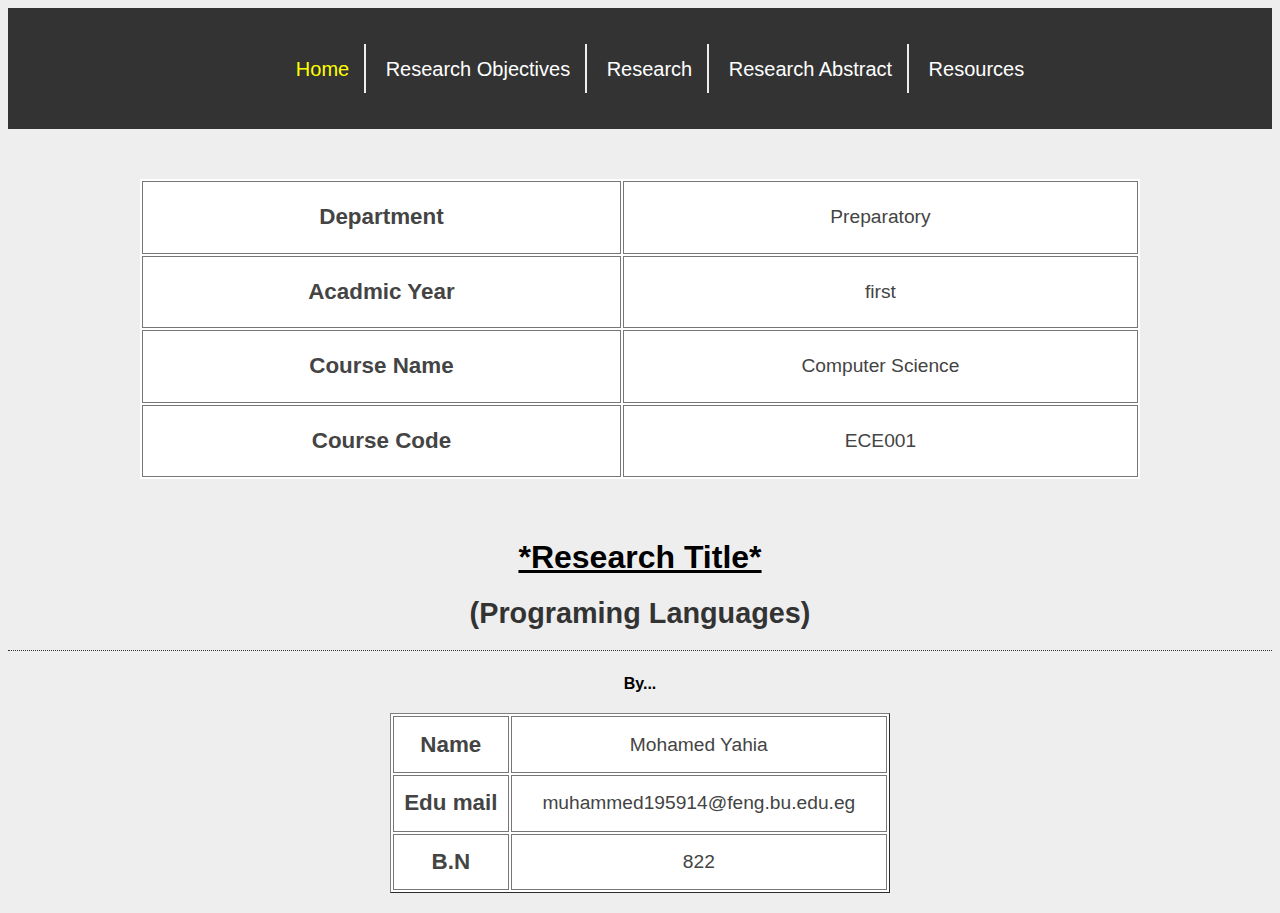
<file: index.html>
<!DOCTYPE html>
<html lang="en">

<head>
    <meta charset="utf-8">
    <meta http-equiv="X-UA-Compatible" content="IE=edge">
    <meta name="viewport" content="width=device-width, initial-scale=1, user-scalable=no">
    <title>Computer Science Research</title>
    <link rel="stylesheet" href="css/Main.css">
    <link href="https://fonts.googleapis.com/css2?family=Roboto&display=swap" rel="stylesheet">
</head>

<body style="font-family: sans-serif">
    <div class="navbar">
        <ul style="list-style: none;">
            <li class="active">
                <a href="index.html">Home</a>
            </li>
            <li>
                <a href="objectives.html">Research Objectives</a>
            </li>
            <li>
                <a href="research.html">Research</a>
            </li>
            <li>
                <a href="abstracrt.html">Research Abstract</a>
            </li>
            <li>
                <a href="resources.html">Resources</a>
            </li>
        </ul>
    </div>

    <table width="1000" height="300" align="center" style="text-align:center" class="first">
        <tr>
            <th>Department</th>
            <td>Preparatory</td>
        </tr>
        <tr>
            <th>Acadmic Year</th>
            <td>first</td>
        </tr>
        <tr>
            <th>Course Name</th>
            <td>Computer Science</td>
        </tr>
        <tr>
            <th>Course Code</th>
            <td>ECE001</td>
        </tr>
    </table>

    <h1 class="title">*Research Title*</h1>
    <h2 class="r-title">(Programing Languages)</h2>

    <span style="text-align: center; display: block; margin: 20px 0; font-weight: bold;">By...</span>
    <table border="1" width="500" height="180" align="center" style="text-align: center;">
        <tr>
            <th>Name</th>
            <td>Mohamed Yahia</td>
        </tr>
        <tr>
            <th>Edu mail</th>
            <td>muhammed195914@feng.bu.edu.eg</td>
        </tr>
        <tr>
            <th>B.N</th>
            <td>822</td>
        </tr>
    </table>

</body>

</html>
</file>
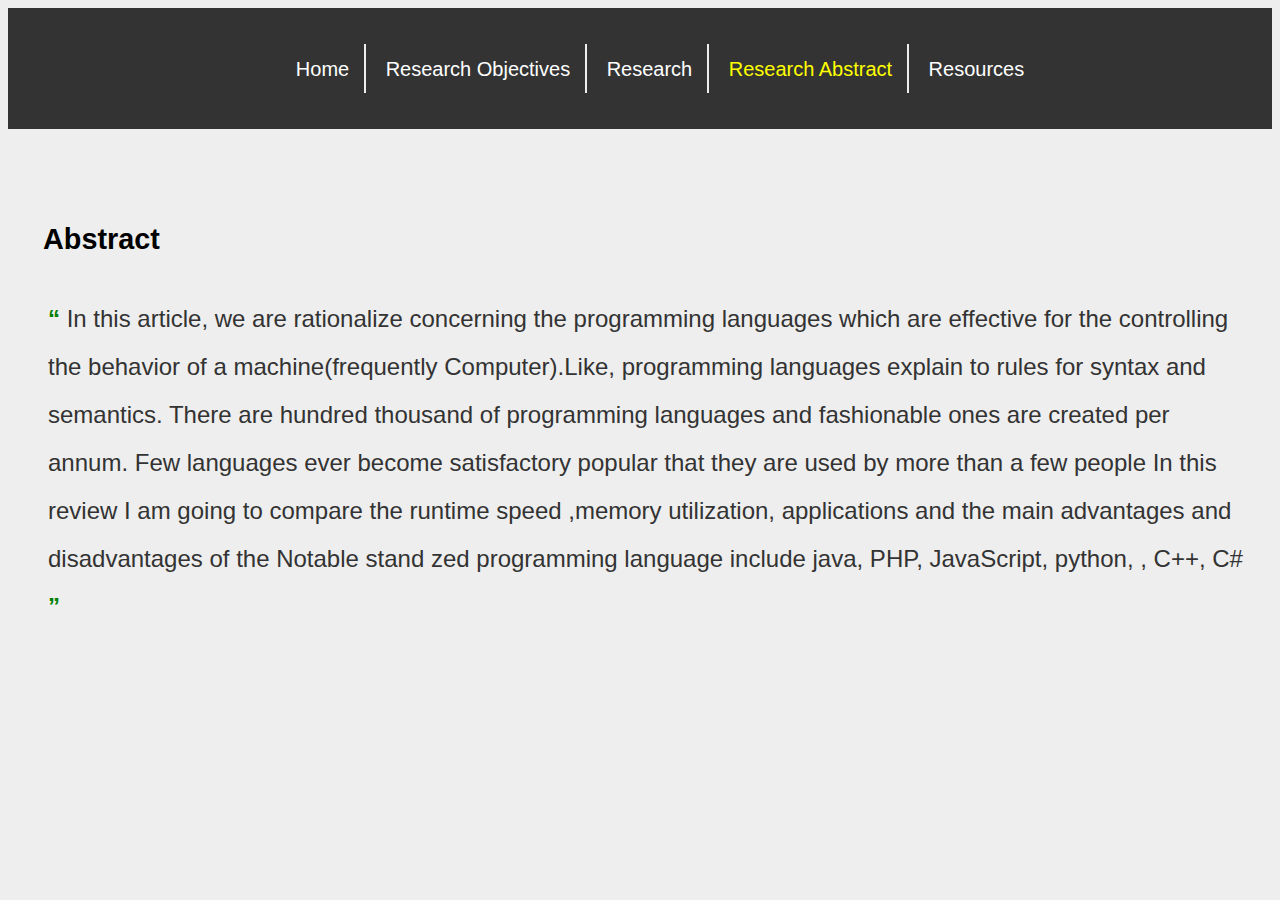
<file: abstracrt.html>
<!DOCTYPE html>
<html lang="en">

<head>
    <meta charset="utf-8">
    <meta http-equiv="X-UA-Compatible" content="IE=edge">
    <meta name="viewport" content="width=device-width, initial-scale=1, user-scalable=no">
    <title>Computer Science Research</title>
    <link href="https://fonts.googleapis.com/css2?family=Roboto&display=swap" rel="stylesheet">
    <link rel="stylesheet" href="css/Main.css">
</head>

<body style="font-family: sans-serif">
    <div class="navbar">
        <ul style="list-style: none;">
            <li>
                <a href="index.html">Home</a>
            </li>
            <li>
                <a href="objectives.html">Research Objectives</a>
            </li>
            <li>
                <a href="research.html">Research</a>
            </li>
            <li class="active">
                <a href="abstracrt.html">Research Abstract</a>
            </li>
            <li>
                <a href="resources.html">Resources</a>
            </li>
        </ul>
    </div>

    <section class="abstract">
        <h2 style="padding: 0 0 15px 15px;">Abstract</h2>
        <p>
            <span style="font-weight: bold; color:green">&#8220;</span>
            In this article, we are rationalize concerning the programming languages which
            are effective for the controlling the behavior of a machine(frequently
            Computer).Like, programming languages explain to rules for syntax and
            semantics. There are hundred thousand of programming languages and fashionable
            ones are created per annum. Few languages ever become satisfactory popular that
            they are used by more than a few people In this review I am going to compare the
            runtime speed ,memory utilization, applications and the main advantages and
            disadvantages of the Notable stand zed programming language include java, PHP,
            JavaScript, python, , C++, C#
            <span style="font-weight: bold; color:green">&#8221;</span>
        </p>
    </section>



</body>

</html>
</file>
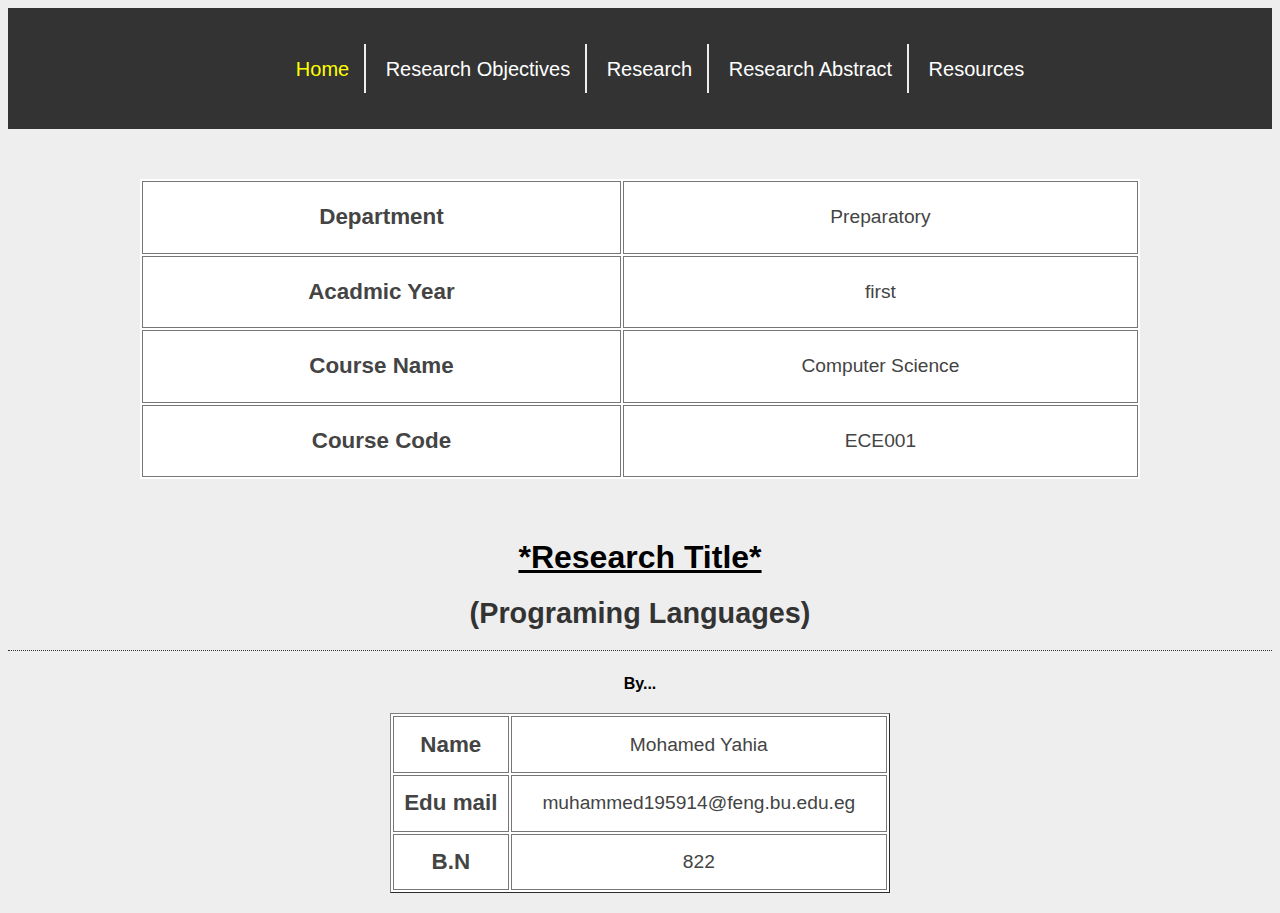
<file: home.html>
<!DOCTYPE html>
<html lang="en">

<head>
    <meta charset="utf-8">
    <meta http-equiv="X-UA-Compatible" content="IE=edge">
    <meta name="viewport" content="width=device-width, initial-scale=1, user-scalable=no">
    <title>Computer Science Research</title>
    <link rel="stylesheet" href="css/Main.css">
    <link href="https://fonts.googleapis.com/css2?family=Roboto&display=swap" rel="stylesheet">
</head>

<body style="font-family: sans-serif">
    <div class="navbar">
        <ul style="list-style: none;">
            <li class="active">
                <a href="home.html">Home</a>
            </li>
            <li>
                <a href="objectives.html">Research Objectives</a>
            </li>
            <li>
                <a href="research.html">Research</a>
            </li>
            <li>
                <a href="abstracrt.html">Research Abstract</a>
            </li>
            <li>
                <a href="resources.html">Resources</a>
            </li>
        </ul>
    </div>

    <table width="1000" height="300" align="center" style="text-align:center" class="first">
        <tr>
            <th>Department</th>
            <td>Preparatory</td>
        </tr>
        <tr>
            <th>Acadmic Year</th>
            <td>first</td>
        </tr>
        <tr>
            <th>Course Name</th>
            <td>Computer Science</td>
        </tr>
        <tr>
            <th>Course Code</th>
            <td>ECE001</td>
        </tr>
    </table>

    <h1 class="title">*Research Title*</h1>
    <h2 class="r-title">(Programing Languages)</h2>

    <span style="text-align: center; display: block; margin: 20px 0; font-weight: bold;">By...</span>
    <table border="1" width="500" height="180" align="center" style="text-align: center;">
        <tr>
            <th>Name</th>
            <td>Mohamed Yahia</td>
        </tr>
        <tr>
            <th>Edu mail</th>
            <td>muhammed195914@feng.bu.edu.eg</td>
        </tr>
        <tr>
            <th>B.N</th>
            <td>822</td>
        </tr>
    </table>

</body>

</html>
</file>
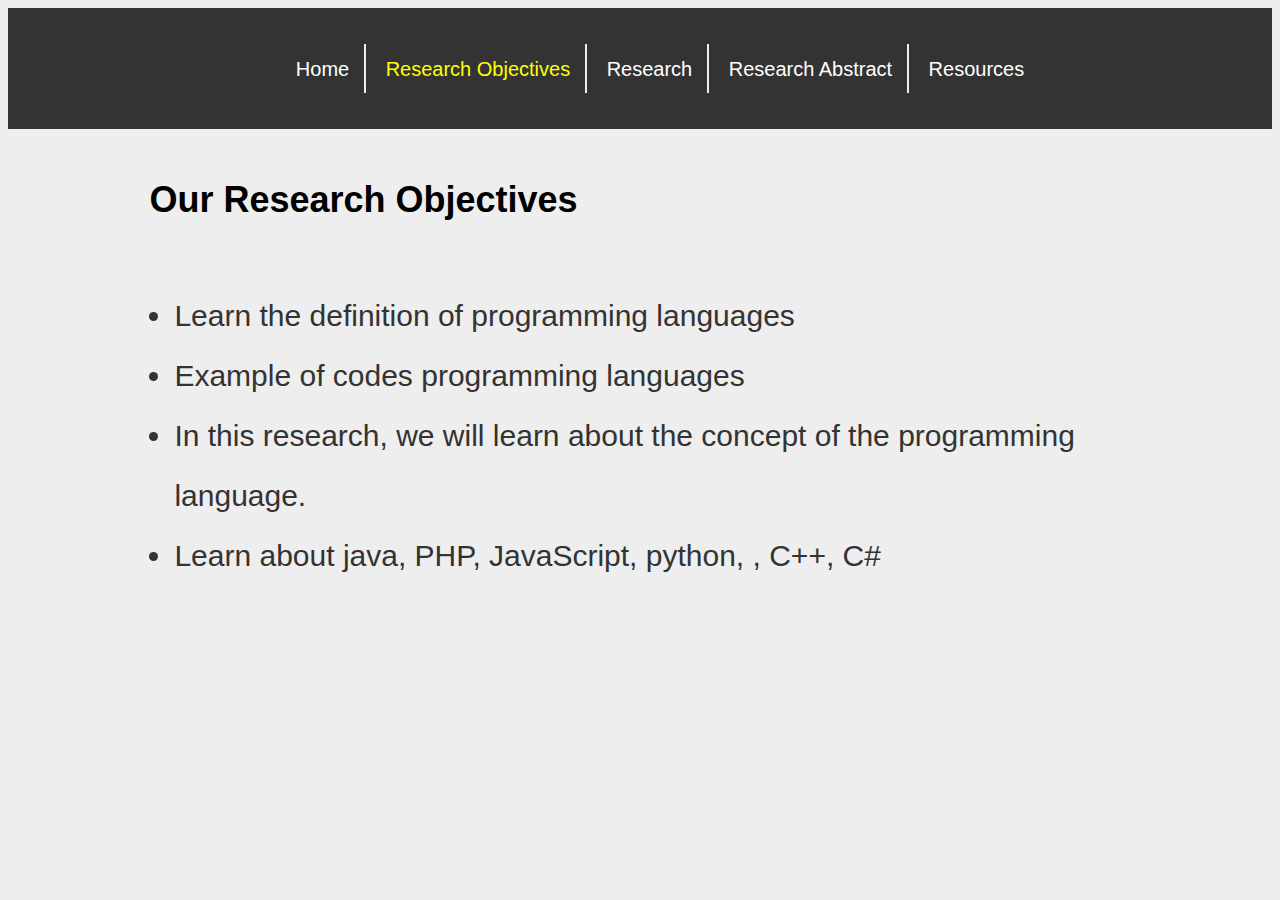
<file: objectives.html>
<!DOCTYPE html>
<html lang="en">

<head>
    <meta charset="utf-8">
    <meta http-equiv="X-UA-Compatible" content="IE=edge">
    <meta name="viewport" content="width=device-width, initial-scale=1, user-scalable=no">
    <title>Computer Science Research</title>
    <link rel="stylesheet" href="css/Main.css">
    <link href="https://fonts.googleapis.com/css2?family=Roboto&display=swap" rel="stylesheet">
</head>

<body style="font-family: sans-serif">
    <div class="navbar">
        <ul style="list-style: none;">
            <li>
                <a href="index.html">Home</a>
            </li>
            <li  class="active">
                <a href="objectives.html">Research Objectives</a>
            </li>
            <li>
                <a href="research.html">Research</a>
            </li>
            <li>
                <a href="abstracrt.html">Research Abstract</a>
            </li>
            <li>
                <a href="resources.html">Resources</a>
            </li>
        </ul>
    </div>

    <div class="objectives">
        <h2 style="padding: 0 0 35px 15px;">Our Research Objectives</h2>
        <ul>
            <li>Learn the definition of programming languages</li>
            <li>Example of codes programming languages</li>
            <li>In this research, we will learn about the concept of the programming language.</li>
            <li>Learn about java, PHP, JavaScript, python, , C++, C#</li>
        </ul>
    </div>

</body>

</html>
</file>
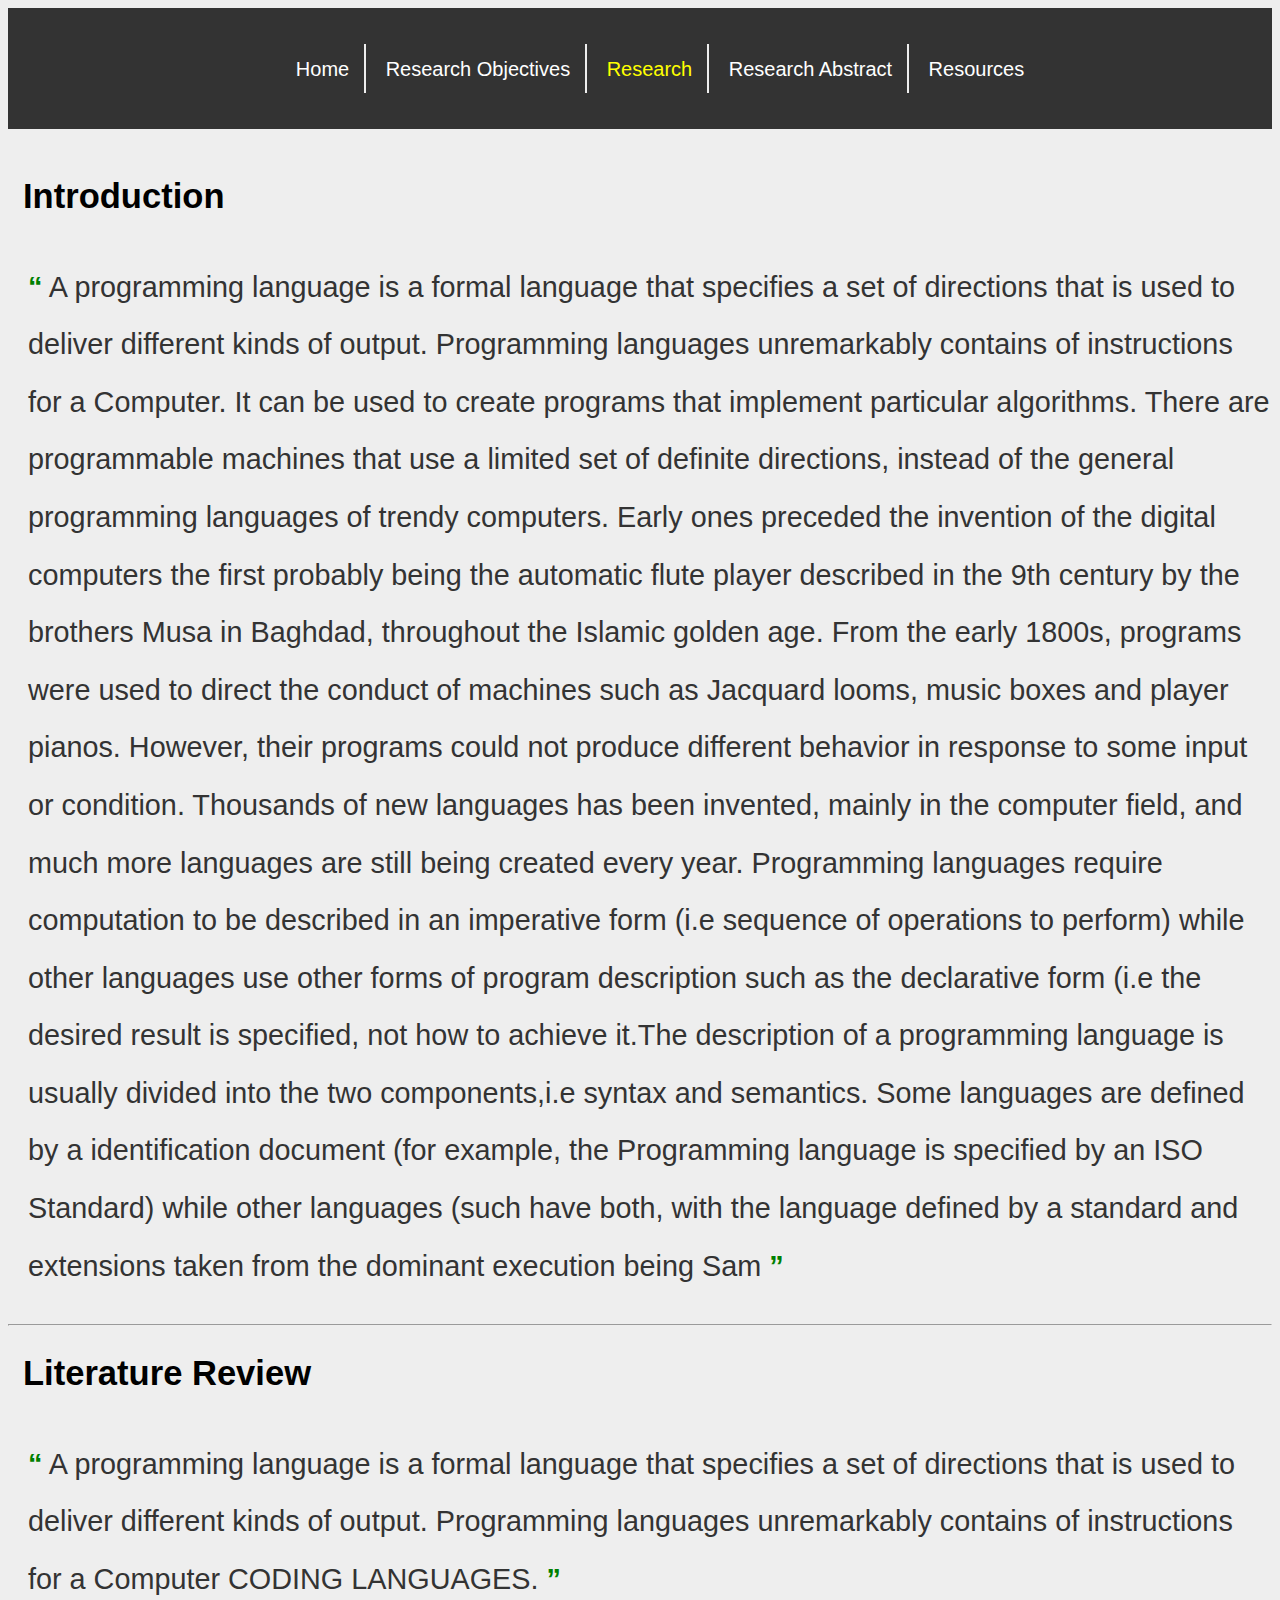
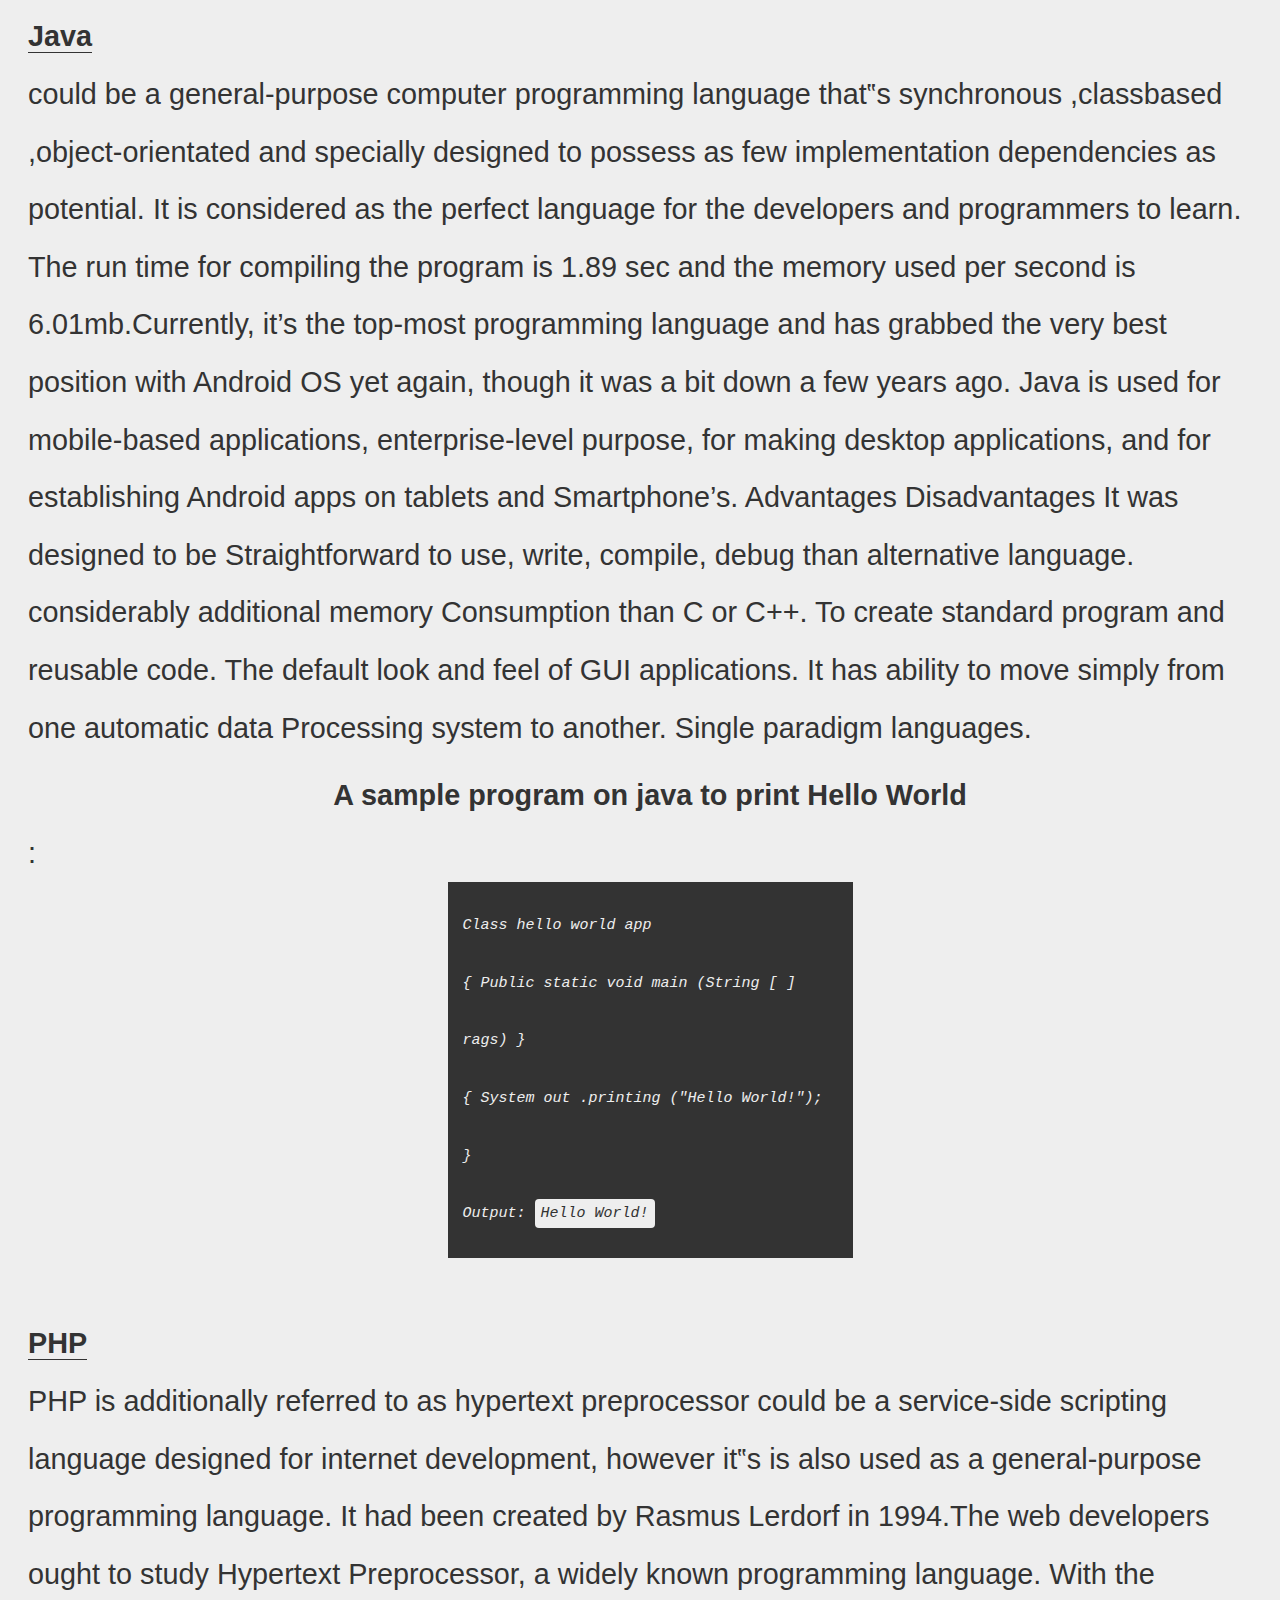
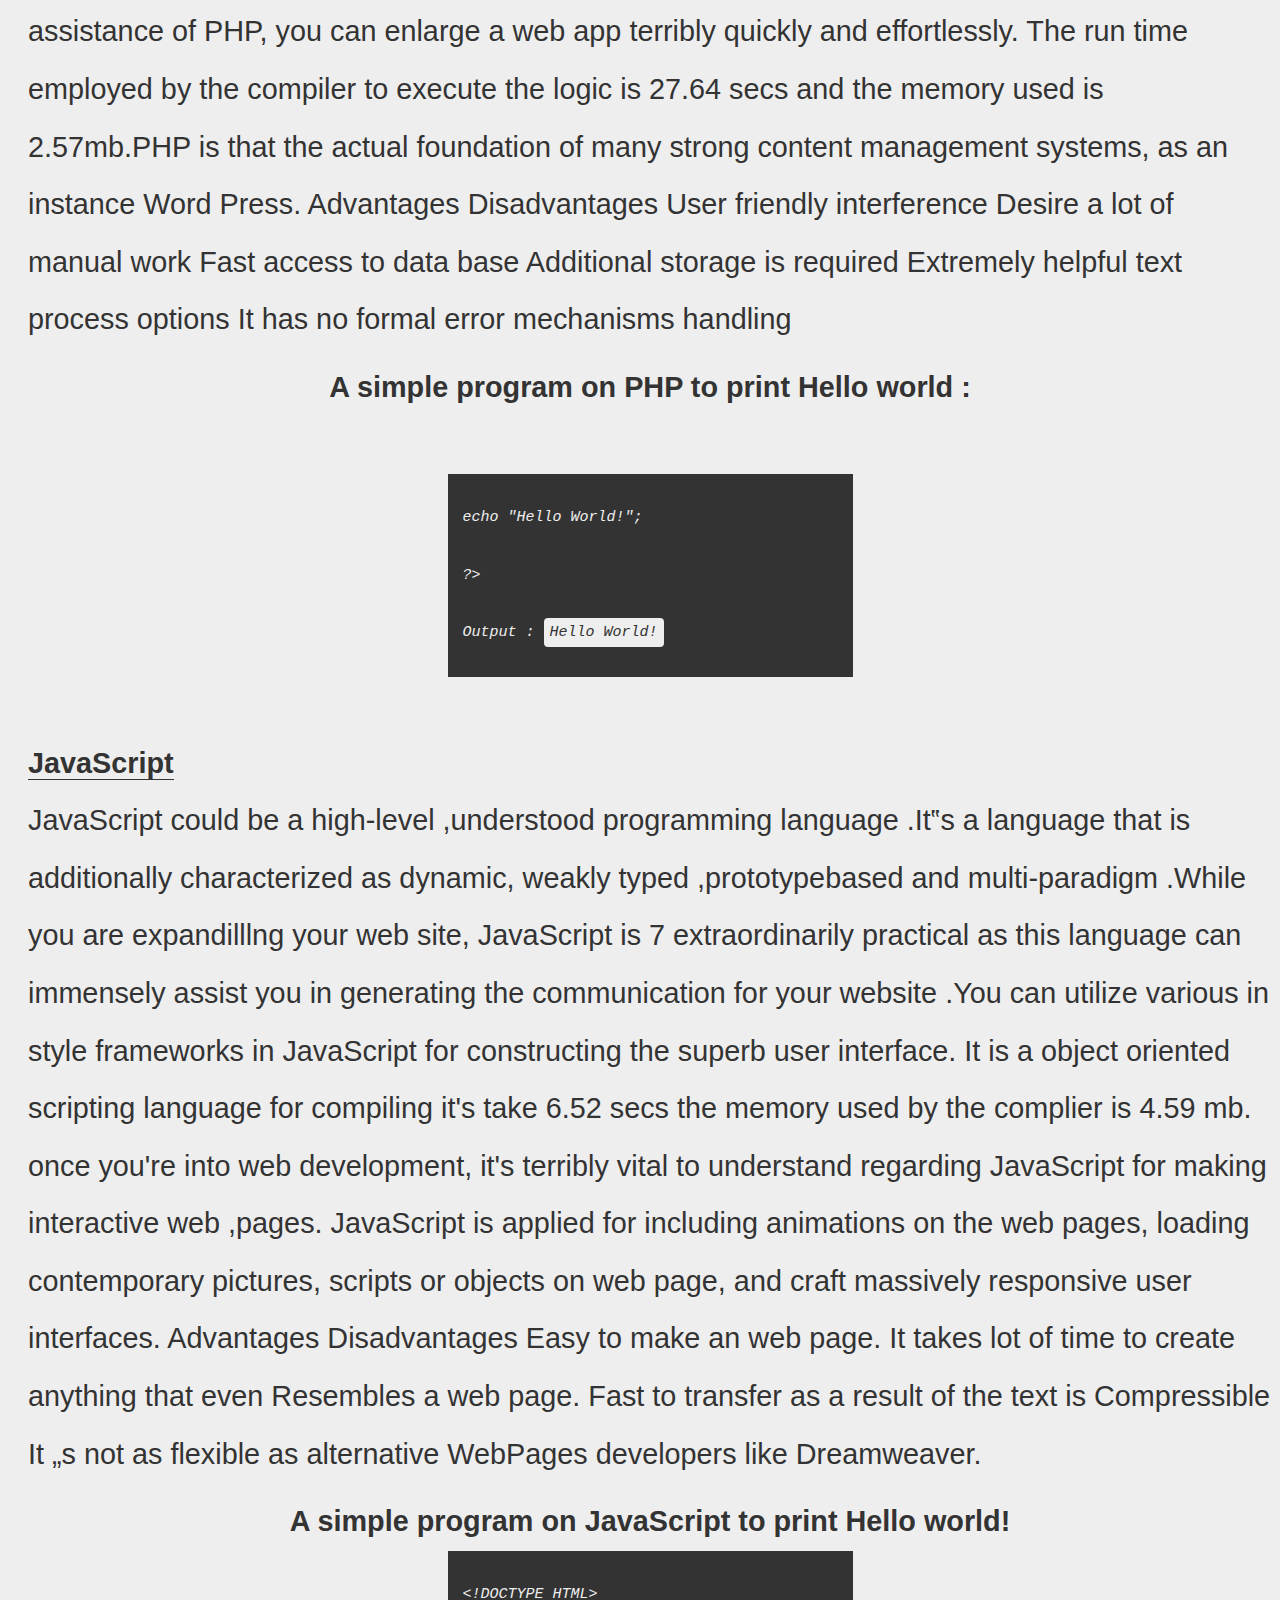
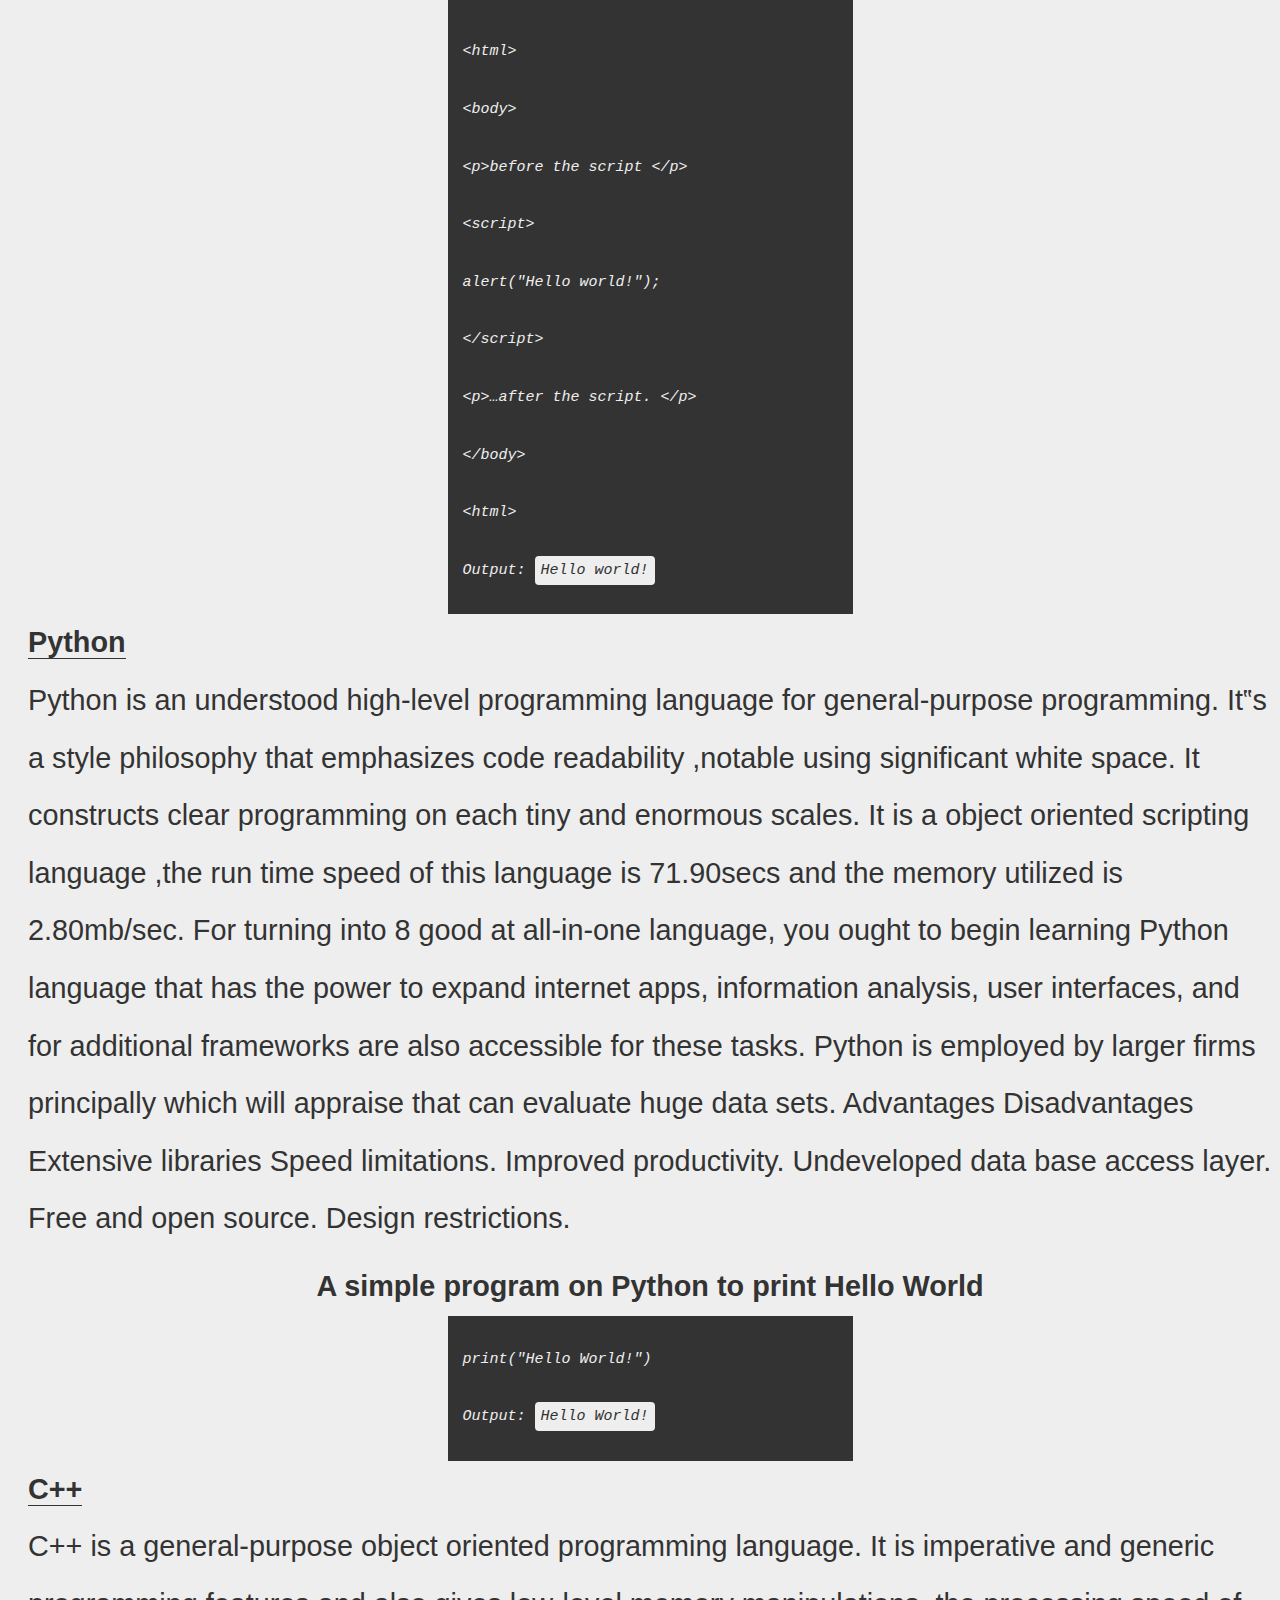
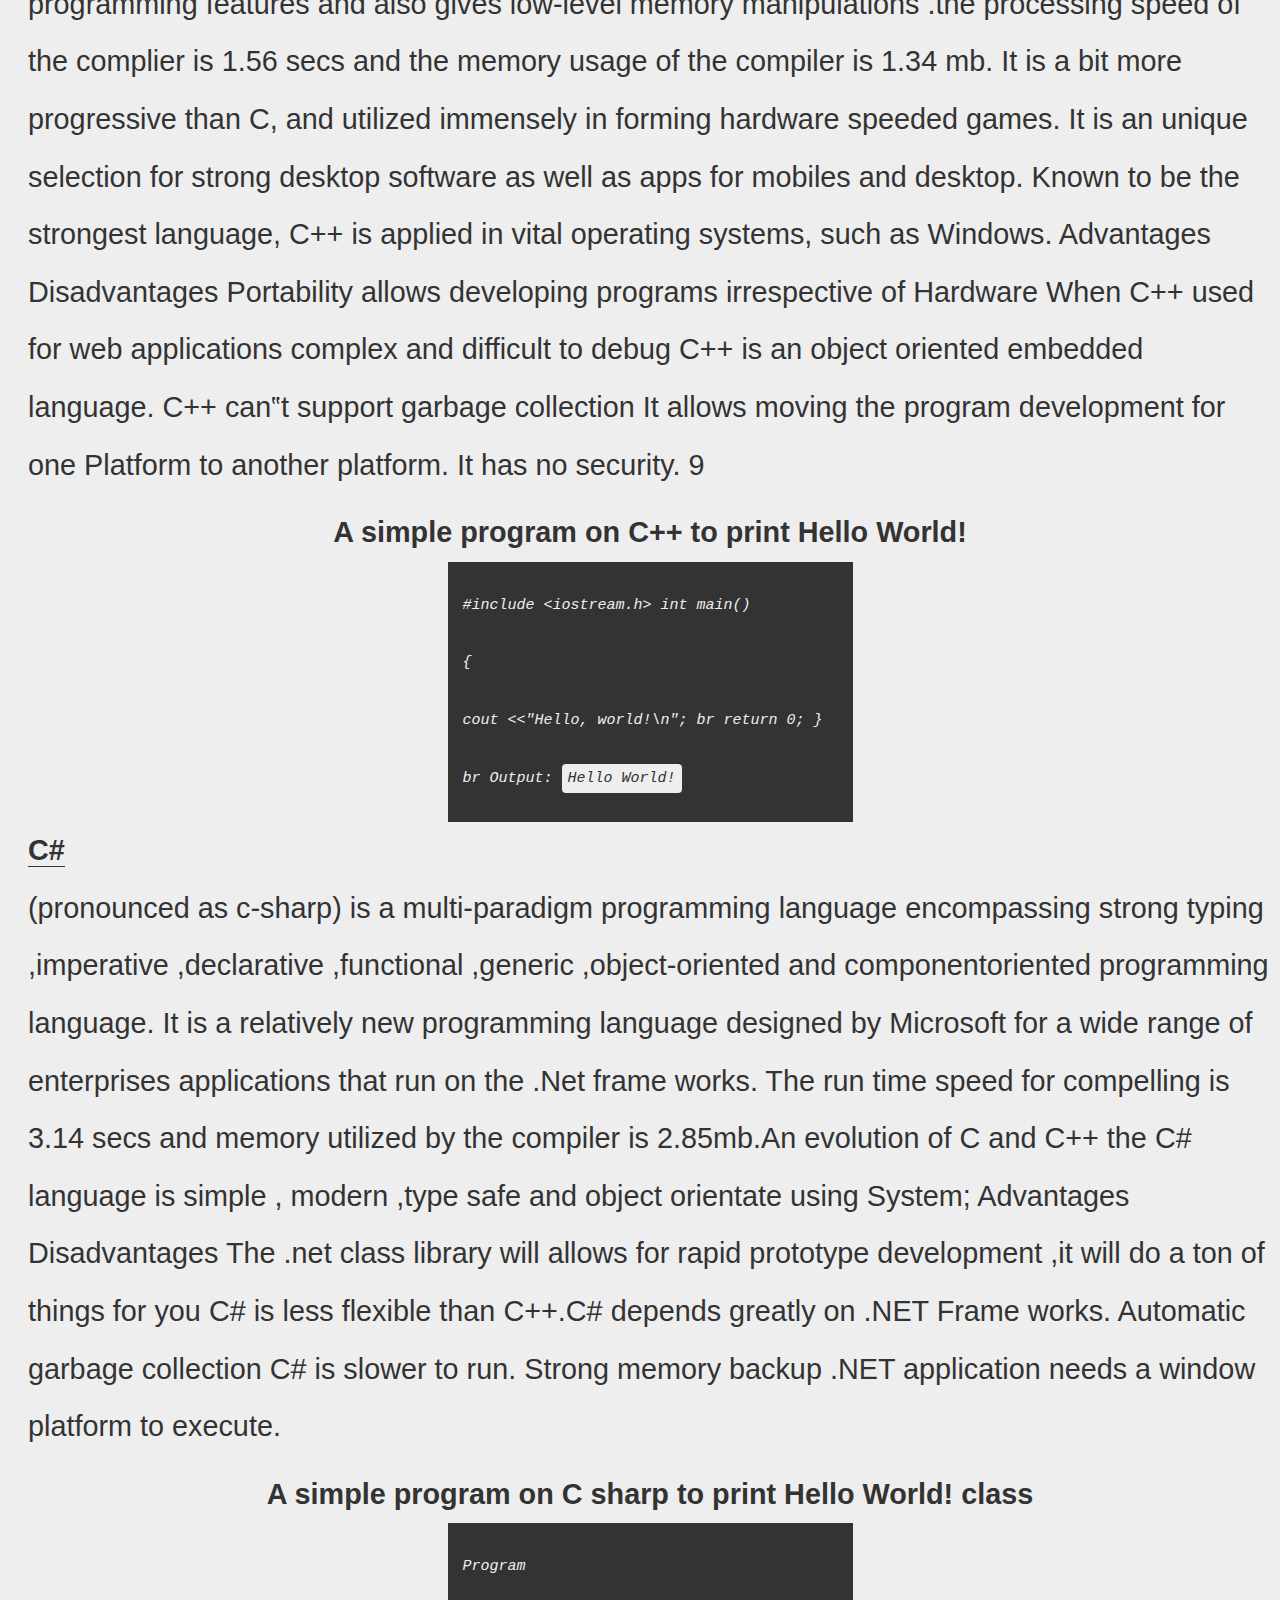
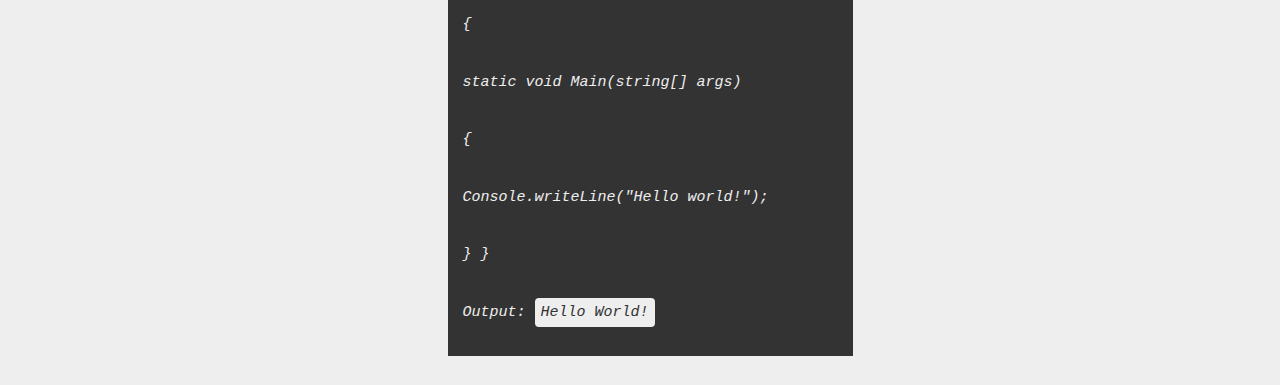
<file: research.html>
<!DOCTYPE html>
<html lang="en">

<head>
    <meta charset="utf-8">
    <meta http-equiv="X-UA-Compatible" content="IE=edge">
    <meta name="viewport" content="width=device-width, initial-scale=1, user-scalable=no">
    <title>Computer Science Research</title>
    <link rel="stylesheet" href="css/Main.css">
    <link href="https://fonts.googleapis.com/css2?family=Roboto&display=swap" rel="stylesheet">
</head>

<body style="font-family: sans-serif">
    <div class="navbar">
        <ul style="list-style: none;">
            <li>
                <a href="index.html">Home</a>
            </li>
            <li>
                <a href="objectives.html">Research Objectives</a>
            </li>
            <li class="active">
                <a href="research.html">Research</a>
            </li>
            <li>
                <a href="abstracrt.html">Research Abstract</a>
            </li>
            <li>
                <a href="resources.html">Resources</a>
            </li>
        </ul>
    </div>

    <section class="research">
        <h2 style="padding: 0 0 15px 15px;">Introduction</h2>
        <p>
            <span style="font-weight: bold; color:green">&#8220;</span>
            A programming language is a formal language that specifies a set of directions that is
            used to deliver different kinds of output. Programming languages unremarkably
            contains of instructions for a Computer. It can be used to create programs that
            implement particular algorithms. There are programmable machines that use a
            limited set of definite directions, instead of the general programming languages of
            trendy computers. Early ones preceded the invention of the digital computers the first
            probably being the automatic flute player described in the 9th century by the brothers
            Musa in Baghdad, throughout the Islamic golden age. From the early 1800s, programs
            were used to direct the conduct of machines such as Jacquard looms, music boxes and
            player pianos. However, their programs could not produce different behavior in
            response to some input or condition. Thousands of new languages has been
            invented, mainly in the computer field, and much more languages are still being
            created every year. Programming languages require computation to be described
            in an imperative form (i.e sequence of operations to perform) while other
            languages use other forms of program description such as the declarative form
            (i.e the desired result is specified, not how to achieve it.The description of a
            programming language is usually divided into the two components,i.e syntax and
            semantics. Some languages are defined by a identification document (for example, the
            Programming language is specified by an ISO Standard) while other languages (such
            have both, with the language defined by a standard and extensions taken from the
            dominant execution being Sam
            <span style="font-weight: bold; color:green">&#8221;</span>
        </p>

        <hr>

        <h2 style="padding: 0 0 15px 15px;">Literature Review</h2>
        <p>
            <span style="font-weight: bold; color:green">&#8220;</span>
            A programming language is a formal language that specifies a set of directions that is
            used to deliver different kinds of output. Programming languages unremarkably
            contains of instructions for a Computer
            CODING LANGUAGES. 
            <span style="font-weight: bold; color:green">&#8221;</span>
            <br>
            <b style="border-bottom: 1px solid">Java</b> <br>
            could be a general-purpose computer programming language that‟s synchronous
            ,classbased ,object-orientated and specially designed to possess as few
            implementation dependencies as potential. It is considered as the perfect language for
            the developers and programmers to learn. The run time for compiling the program is
            1.89 sec and the memory used per second is 6.01mb.Currently, it’s the top-most
            programming language and has grabbed the very best position with Android OS yet
            again, though it was a bit down a few years ago. Java is used for mobile-based
            applications, enterprise-level purpose, for making desktop applications, and for
            establishing Android apps on tablets and Smartphone’s.
            Advantages Disadvantages
            It was designed to be
            Straightforward to use, write,
            compile, debug than
            alternative language.
            considerably additional
            memory
            Consumption
            than C or C++.
            To create standard program and
            reusable code.
            The default look and feel of
            GUI applications.
            It has ability to move simply
            from one automatic data
            Processing system to another.
            Single paradigm languages. <br>
            <b style="text-align: center; margin-top: 10px; display: block;">A sample program on java to print Hello World</b> :
            <br>
                <code>
                    Class hello world app <br>
                    { 
                    Public static void main (String [ ] rags)
                    } <br>
                    {
                    System out .printing ("Hello World!");
                    } <br>
                    Output: <span>Hello World!</span>
                </code>
            <br>
            
            <b style="border-bottom: 1px solid">PHP</b> <br>
            PHP is additionally referred to as hypertext preprocessor could be a service-side
            scripting language designed for internet development, however it‟s is also used
            as a general-purpose programming language. It had been created by Rasmus
            Lerdorf in 1994.The web developers ought to study Hypertext Preprocessor, a
            widely known programming language. With the assistance of PHP, you can
            enlarge a web app terribly quickly and effortlessly. The run time employed by
            the compiler to execute the logic is 27.64 secs and the memory used is
            2.57mb.PHP is that the actual foundation of many strong content management
            systems, as an instance Word Press.
            Advantages Disadvantages
            User friendly interference Desire a lot of manual
            work
            Fast access to data base Additional storage is
            required
            Extremely helpful text process
            options
            It has no formal
            error mechanisms
            handling <br>
            <b style="text-align: center; margin-top: 10px; display: block;">
                A simple program on PHP to print Hello world :
            </b>
            <br>
                <code>
                    <?php <br>
                    echo "Hello World!"; <br>
                    ?> <br>
                    Output : <span>Hello World!</span>
                </code>
            <br>
            <b style="border-bottom: 1px solid">JavaScript</b> <br>
            JavaScript could be a high-level ,understood programming language .It‟s a
            language that is additionally characterized as dynamic, weakly typed ,prototypebased and multi-paradigm .While you are expandilllng your web site, JavaScript is 
            7
            extraordinarily practical as this language can immensely assist you in generating
            the communication for your website .You can utilize various in style frameworks
            in JavaScript for constructing the superb user interface. It is a object oriented
            scripting language for compiling it's take 6.52 secs the memory used by the
            complier is 4.59 mb. once you're into web development, it's terribly vital to
            understand regarding JavaScript for making interactive web ,pages. JavaScript is
            applied for including animations on the web pages, loading contemporary pictures,
            scripts or objects on web page, and craft massively responsive user interfaces.
            Advantages Disadvantages
            Easy to make an web page. It takes lot of time to create
            anything that even
            Resembles a web page.
            Fast to transfer as a result of the text
            is
            Compressible
            It „s not as flexible as alternative
            WebPages developers like
            Dreamweaver.
            <b style="text-align: center; margin-top: 10px; display: block;">
                A simple program on JavaScript to print Hello world!
            </b>
                <code>
                    &lt;!DOCTYPE HTML&gt; <br>
                    &lt;html&gt; <br>
                    &lt;body&gt; <br>
                    &lt;p&gt;before the script
                    &lt;/p&gt; <br>
                    &lt;script&gt; <br>
                    alert("Hello world!"); <br>
                    &lt;/script&gt; <br> 
                    &lt;p&gt;…after the script.
                    &lt;/p&gt; <br>
                    &lt;/body&gt; <br>
                    &lt;html&gt; <br>
                    Output: <span>Hello world!</span>
                </code>
            <b style="border-bottom: 1px solid">Python</b> <br>
            Python is an understood high-level programming language for general-purpose
            programming. It‟s a style philosophy that emphasizes code readability ,notable
            using significant white space. It constructs clear programming on each tiny and
            enormous scales. It is a object oriented scripting language ,the run time speed of
            this language is 71.90secs and the memory utilized is 2.80mb/sec. For turning into 
            8
            good at all-in-one language, you ought to begin learning Python language that has
            the power to expand internet apps, information analysis, user interfaces, and for
            additional frameworks are also accessible for these tasks. Python is employed by
            larger firms principally which will appraise that can evaluate huge data sets.
            Advantages Disadvantages
            Extensive libraries Speed limitations.
            Improved productivity. Undeveloped data base access
            layer.
            Free and open source. Design restrictions.
            <b style="text-align: center; margin-top: 10px; display: block;">
                A simple program on Python to print Hello World
            </b>
            <code>
                print("Hello World!") <br>
                Output: <span>Hello World!</span>
            </code>
            <b style="border-bottom: 1px solid">C++</b> <br>
            C++ is a general-purpose object oriented programming language. It is imperative
            and generic programming features and also gives low-level memory manipulations
            .the processing speed of the complier is 1.56 secs and the memory usage of the
            compiler is 1.34 mb. It is a bit more progressive than C, and utilized immensely in
            forming hardware speeded games. It is an unique selection for strong desktop
            software as well as apps for mobiles and desktop. Known to be the strongest
            language, C++ is applied in vital operating systems, such as Windows.
            Advantages Disadvantages
            Portability allows developing
            programs irrespective of
            Hardware
            When C++ used for web applications
            complex and
            difficult to debug
            C++ is an object oriented embedded
            language.
            C++ can‟t support garbage collection
            It allows moving the program
            development for one
            Platform to another platform.
            It has no security. 
            9
            <b style="text-align: center; margin-top: 10px; display: block;">
                A simple program on C++ to print Hello World!
            </b>
            <code>
                #include &lt;iostream.h&gt;
                    int main() <br>
                    { <br>
                    cout <<"Hello, world!\n"; br
                    return 0; } br
                    Output: <span>Hello World!</span>
            </code>
            <b style="border-bottom: 1px solid">C#</b> <br>
            (pronounced as c-sharp) is a multi-paradigm programming language encompassing
            strong typing ,imperative ,declarative ,functional ,generic ,object-oriented and
            componentoriented programming language. It is a relatively new programming
            language designed by Microsoft for a wide range of enterprises applications that
            run on the .Net frame works. The run time speed for compelling is 3.14 secs and
            memory utilized by the compiler is 2.85mb.An evolution of C and C++ the C#
            language is simple , modern ,type safe and object orientate using System;
            Advantages Disadvantages
            The .net class library will allows for
            rapid prototype development ,it will do
            a ton of things for you
            C# is less flexible than C++.C#
            depends greatly on .NET Frame
            works.
            Automatic garbage collection C# is slower to run.
            Strong memory backup .NET application needs a window
            platform to execute.          
            <b style="text-align: center; margin-top: 10px; display: block;">
                A simple program on C sharp to print Hello World! class
            </b>
            <code>
                Program <br>
                { <br>
                static void Main(string[] args) <br>
                { <br>
                Console.writeLine("Hello world!"); <br>
                } } <br>
                Output: <span>Hello World!</span>
            </code>
        </p>
        
    </section>


</body>

</html>
</file>
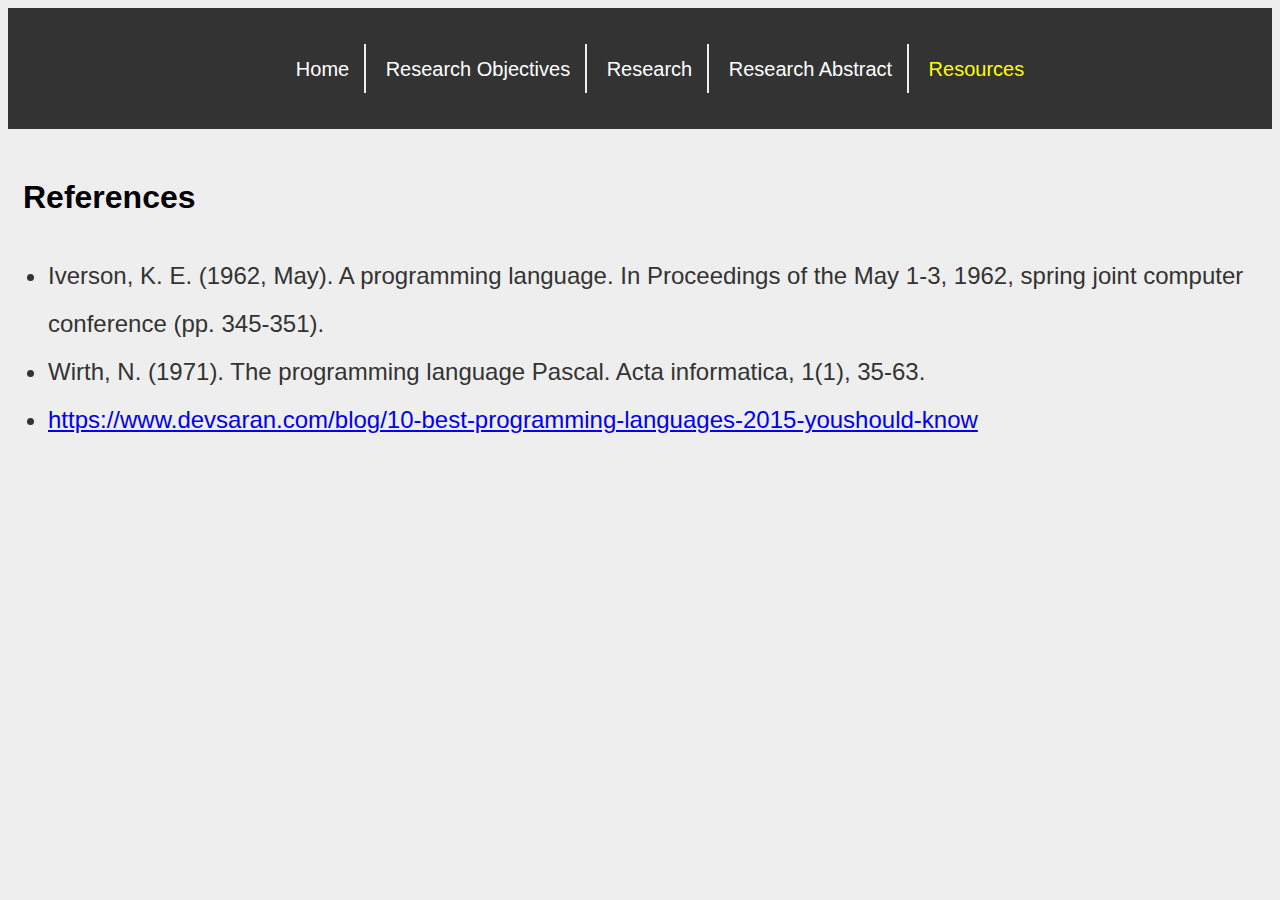
<file: resources.html>
<!DOCTYPE html>
<html lang="en">

<head>
    <meta charset="utf-8">
    <meta http-equiv="X-UA-Compatible" content="IE=edge">
    <meta name="viewport" content="width=device-width, initial-scale=1, user-scalable=no">
    <title>Computer Science Research</title>
    <link rel="stylesheet" href="css/Main.css">
    <link href="https://fonts.googleapis.com/css2?family=Roboto&display=swap" rel="stylesheet">
</head>

<body style="font-family: sans-serif">
    <div class="navbar">
        <ul style="list-style: none;">
            <li>
                <a href="index.html">Home</a>
            </li>
            <li>
                <a href="objectives.html">Research Objectives</a>
            </li>
            <li>
                <a href="research.html">Research</a>
            </li>
            <li>
                <a href="abstracrt.html">Research Abstract</a>
            </li>
            <li class="active">
                <a href="resources.html">Resources</a>
            </li>
        </ul>
    </div>

    <h1 style="padding: 0 0 15px 15px;">References</h1>
    <ul>
        <li>
            Iverson, K. E. (1962, May). A programming language. In Proceedings of
            the May 1-3, 1962, spring joint computer conference (pp. 345-351).
        </li>
        <li>
            Wirth, N. (1971). The programming language Pascal. Acta
            informatica, 1(1), 35-63.
        </li>
        <li>
            <a href="https://www.devsaran.com/blog/10-best-programming-languages-2015-youshould-know">
                https://www.devsaran.com/blog/10-best-programming-languages-2015-youshould-know
            </a>
        </li>
    </ul>



</body>

</html>
</file>
<file: css/Main.css>
body {
    background-color: #eee;
    font-family: 'Roboto', sans-serif;
}
h2 {font-size: 1.8em;}
.center-block {display: block; margin: 20px auto;}
tr, td, th {border: 1px solid #777; color: #444}
table {margin: auto; background-color: #fff; margin-bottom: 20px}
table th {font-weight: bold; font-size: 1.4em}
table td {font-size: 1.2em;}
.navbar {
    background-color: #333;
    padding: 20px;
    text-align: center;
    margin-bottom: 50px;
}
.navbar ul > li {
    display: inline-block;
    text-align: center;
}
.navbar ul > li:not(:last-of-type) {
    border-right: 2px solid #eee;
}
.navbar ul li a {
    text-decoration: none;
    color: #fff;
    padding: 15px;
    font-size: 20px;
}
.navbar ul li a:hover,
.navbar ul li.active a {
    color: yellow
}
p {
    line-height: 2em;
    color: #333333;
    font-size: 1.5em;
    margin-left: 20px;
}
hr {margin: 20px 0;}
code {
    background-color: #333;
    padding: 15px;
    font-size: 15px;
    font-style: italic;
    color: #eee;
    display: block;
    width: 375px;
    margin: auto
}
code span {background-color: #eee; padding: 6px; color: #333; border-radius: 4px;}
li {    
    line-height: 2em;
    color: #333;
    font-size: 1.5em;
}   
/*Home*/
.title {text-align: center; margin-top: 60px; text-decoration: underline;}
.r-title {text-align: center; color: #333; margin-top: 20px; border-bottom: 1px dotted; padding-bottom: 20px;}

/*Objectives*/
.objectives {width: 80%; margin: auto; font-size: 20px;}

/* Research */
.research {line-height: 1.8em; font-size: 1.2em;}
.research img {width: 400px; height: 200px; margin-left: 20px;}
.research h2 {margin: 30px 0;}
.research a {text-decoration: none; width: 1000px;}
.research .r-body {padding: 20px 0 0 30px;}
.research .r-body b {margin-bottom: 7px; margin-left: -5px; display: inline-block; border-bottom: 1px solid;}

/* Abstract */
.abstract {padding: 20px}
</file>
